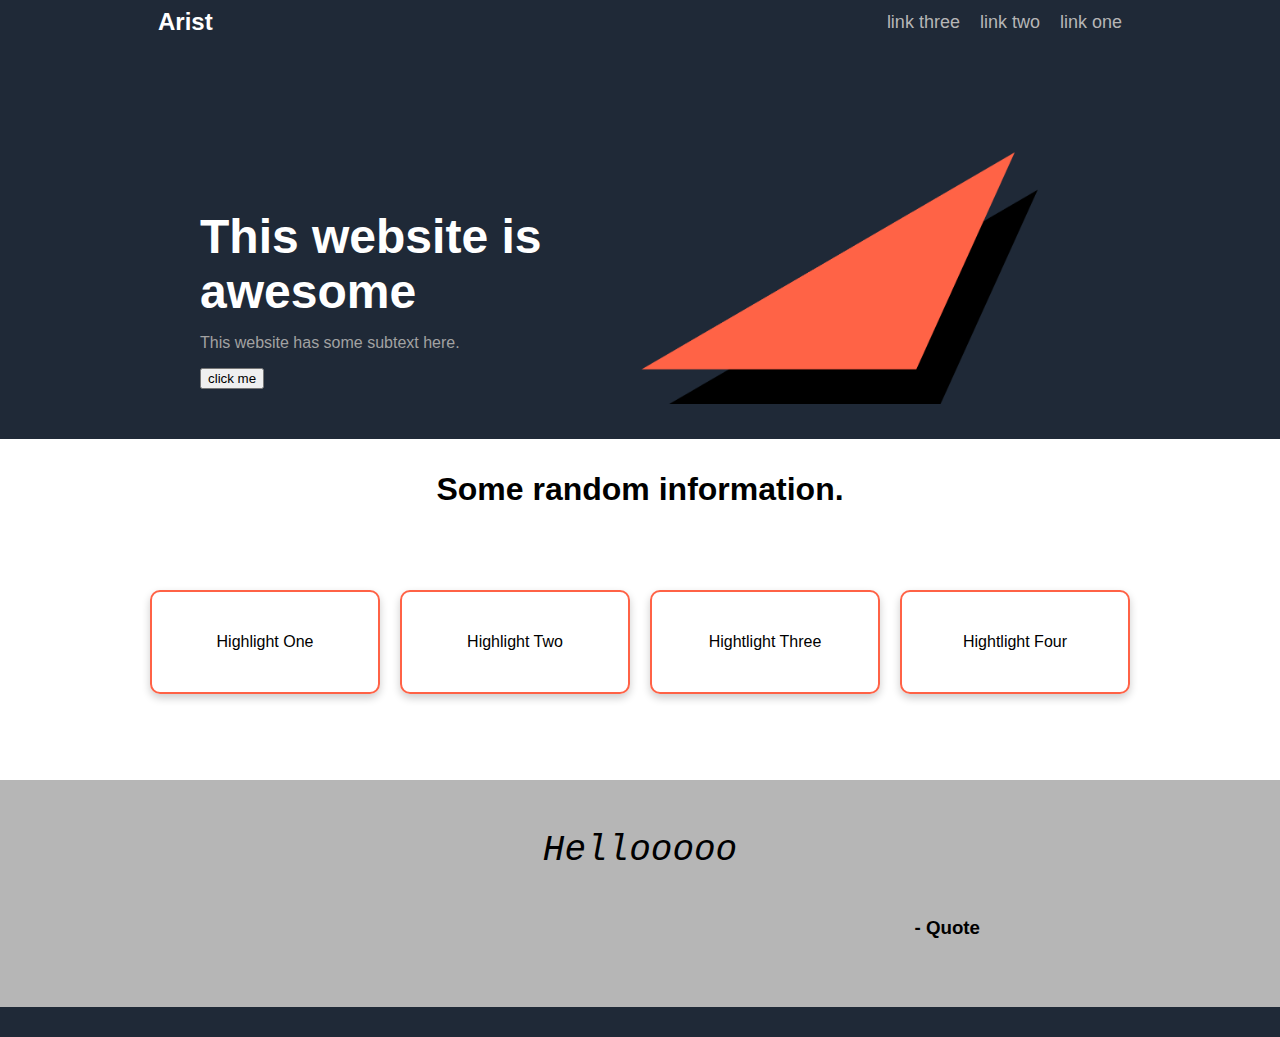
<file: odin-demo/index.html>
<!DOCTYPE html>
<html lang="en">
<head>
  <meta charset="UTF-8">
  <meta http-equiv="X-UA-Compatible" content="IE=edge">
  <meta name="viewport" content="width=device-width, initial-scale=1.0">
  <link rel="stylesheet" href="style.css">
  <title>My Demo Website</title>
</head>
<body>
  <div class="flex-container">
    <div class="nav-bar">
      <div class="left">
        Arist
      </div>
      <div class="right">
        <ul class="nav-bar-links">
          <li><a href="#">link one</a></li>
          <li><a href="#">link two</a></li>
          <li><a href="#">link three</a></li>
        </ul>
      </div>
    </div>
    <div class="top-content">
      <div class="item">
        <h2> This website is awesome </h2>
        <p> This website has some subtext here.</p>
        <button> click me </button>
      </div>
      <div class="image">
        <img src="images/logo.png" alt="Arist Logo">
      </div>
    </div>
    <div class="cards-container">
      <h3> Some random information. </h3>
      <div class ="cards">
        <div class="card"> Highlight One </div>
        <div class="card"> Highlight Two </div>
        <div class="card"> Hightlight Three </div>
        <div class="card"> Hightlight Four </div>
      </div>
    </div>
    <div class="quote-section">
      <p> Hellooooo </p>
      <h3> - Quote </h3>
    </div>
  </div>
</body>
</html>
</file>
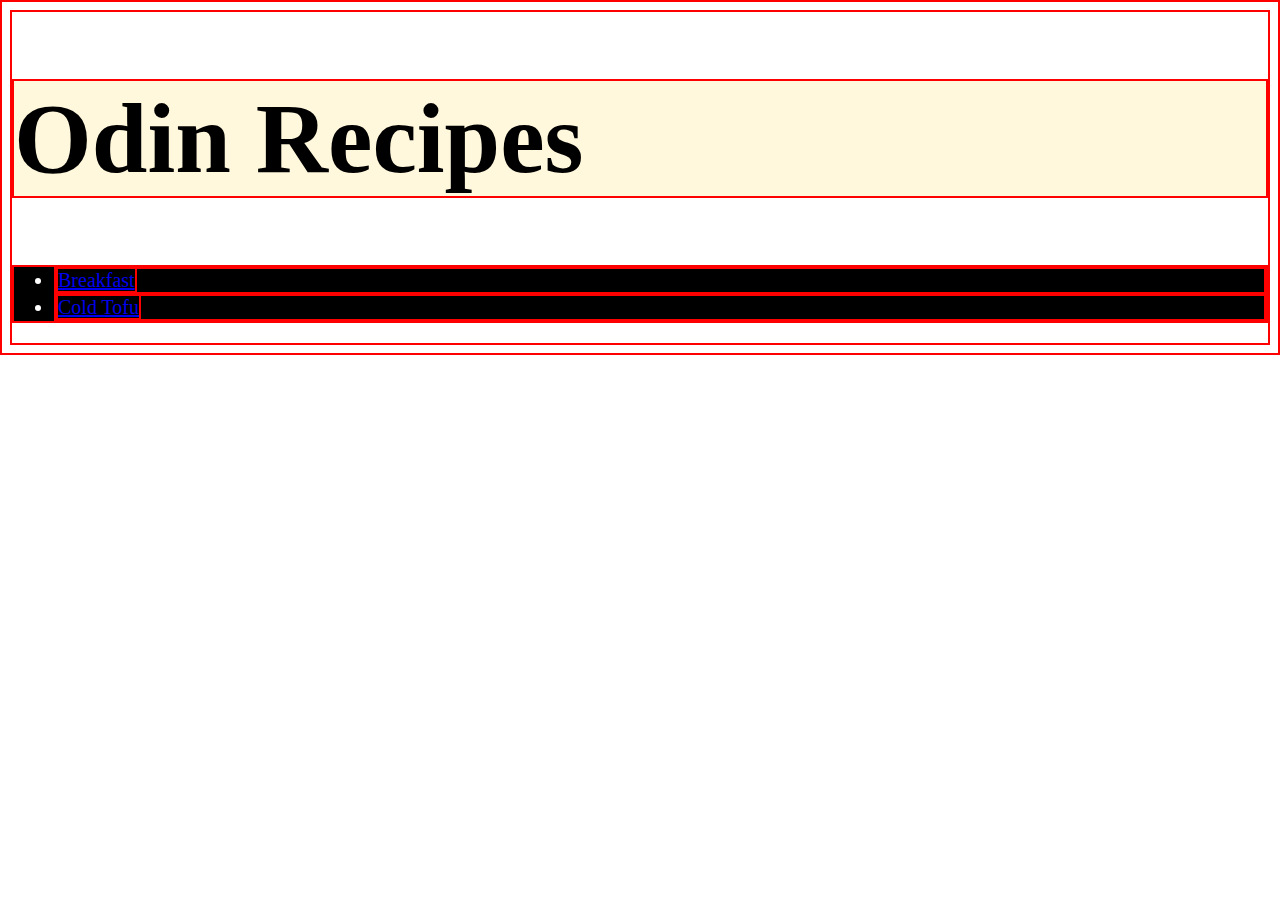
<file: odin-recipes/index.html>
<!DOCTYPE html>
<html lang="en">
<head>
    <meta charset="UTF-8">
    <meta http-equiv="X-UA-Compatible" content="IE=edge">
    <meta name="viewport" content="width=device-width, initial-scale=1.0">
    <link rel="stylesheet" href="styles.css">
    <title>Document</title>
</head>
<body>
    <h1> Odin Recipes </h1>
    <ul>
        <li> <a href="recipes/breakfast.html"> Breakfast </a></li>
        <li> <a href="recipes/cold-tofu.html"> Cold Tofu </a></li>
    </ul>
</body>
</html>
</file>
<file: odin-demo/style.css>
.flex-container {
  font-family: Arial, Helvetica, sans-serif;
  background-color: #1F2937;
  padding: 0px 0px 30px;
  width: 100%;
  position:absolute;
  top: 0px;
  right: 0px;
  left:0px;
  flex-direction: column;
}

.flex-container div {
  flex: 1 1 auto;
}

h2 {
  font-family: Arial, Helvetica, sans-serif;
  font-size: 48px;
  color: white;
}

p {
  font-family: Arial, Helvetica, sans-serif;
  color: #a2a2a2;
  margin-top: -25px;
}

.nav-bar {
  font-size: 24px;
  color: white;
  display: flex;
  align-items: center;
  justify-content: space-between;
  padding: 8px;
}
.nav-bar-links {
  direction: rtl;
  font-size: 18px;
  list-style-type: none;
  display: flex;
  align-items: right;
  margin: 0;
  margin-right: -100;
  padding: 0;
  gap: 20px;
  text-decoration: none;
  list-style-type: none;
}

a {
  color: #b6b6b6;
  font-weight: 100;
   text-decoration: none;
}

.top-content {
  display: flex;
  align-items: center;
  margin-top: 75px;
  margin-left: 150px;
}

.item {
  padding: 50px;
  width: 150px; 
}

img{
  width: 400px;
  height: auto;
  flex: 1 1 0;
}

.flex-container .left {
  font-weight: 700;
  margin-left: 150px;
}
.flex-container .right {
  margin-right: 150px;
  align-items: right;
}

.cards-container {
  background-color: white;
  font-family: Arial, Helvetica, sans-serif;
  color: black;
  display: flex;
  justify-content: center;
  flex-direction: column;
}
.cards-container h3 {
  font-family: Arial, Helvetica, sans-serif;
  font-size: 32px;
  color: black;
  text-align: center;
  font-weight: 900;
}
.cards {
  height: 140px;
  padding: 50px;
  padding-right: 150px;
  padding-left: 150px;
  display: flex;
  justify-content: space-between;
  gap: 20px;
}
.cards .card{
  box-shadow: 0 4px 8px 0 rgba(0,0,0,0.2);
  transition: 0.3s;
  border-radius: 10px;
  border: 2px solid #FF6246;
  width: 300px;
  height: 100px;
  flex: 0 1 auto;
}

.card{
  width: 60px;
  height: 60px;
  text-align: center;
  align-content: space-around;
}

.card:hover {
  box-shadow: 0 8px 16px 0 rgba(0,0,0,0.2);
}

.quote-section {
  background-color: #b6b6b6;
  font-family: Arial, Helvetica, sans-serif;
  color: black;
  display: flex;
  justify-content: center;
  flex-direction: column;
  padding-top: 50px;
  padding-bottom: 50px;
}

.quote-section p {
  text-align: center;
  font-family: 'Courier New', Courier, monospace, Helvetica, sans-serif;
  font-style: italic;
  color: black;
  margin-top: 0px;
  font-size: 36px;
}

.quote-section h3 {
  text-align: right;
  padding-right: 300px;
  margin-top: 10px;
}
</file>
<file: odin-recipes/styles.css>
* {
  border: 2px solid red;
}

h1 {
  background-color: cornsilk;
  font-size: 100px;
  font-family:Georgia, 'Times New Roman', Times, serif
}

ul {
  font-size: 20px;
  background-color: black;
  color: white;
}
</file>
